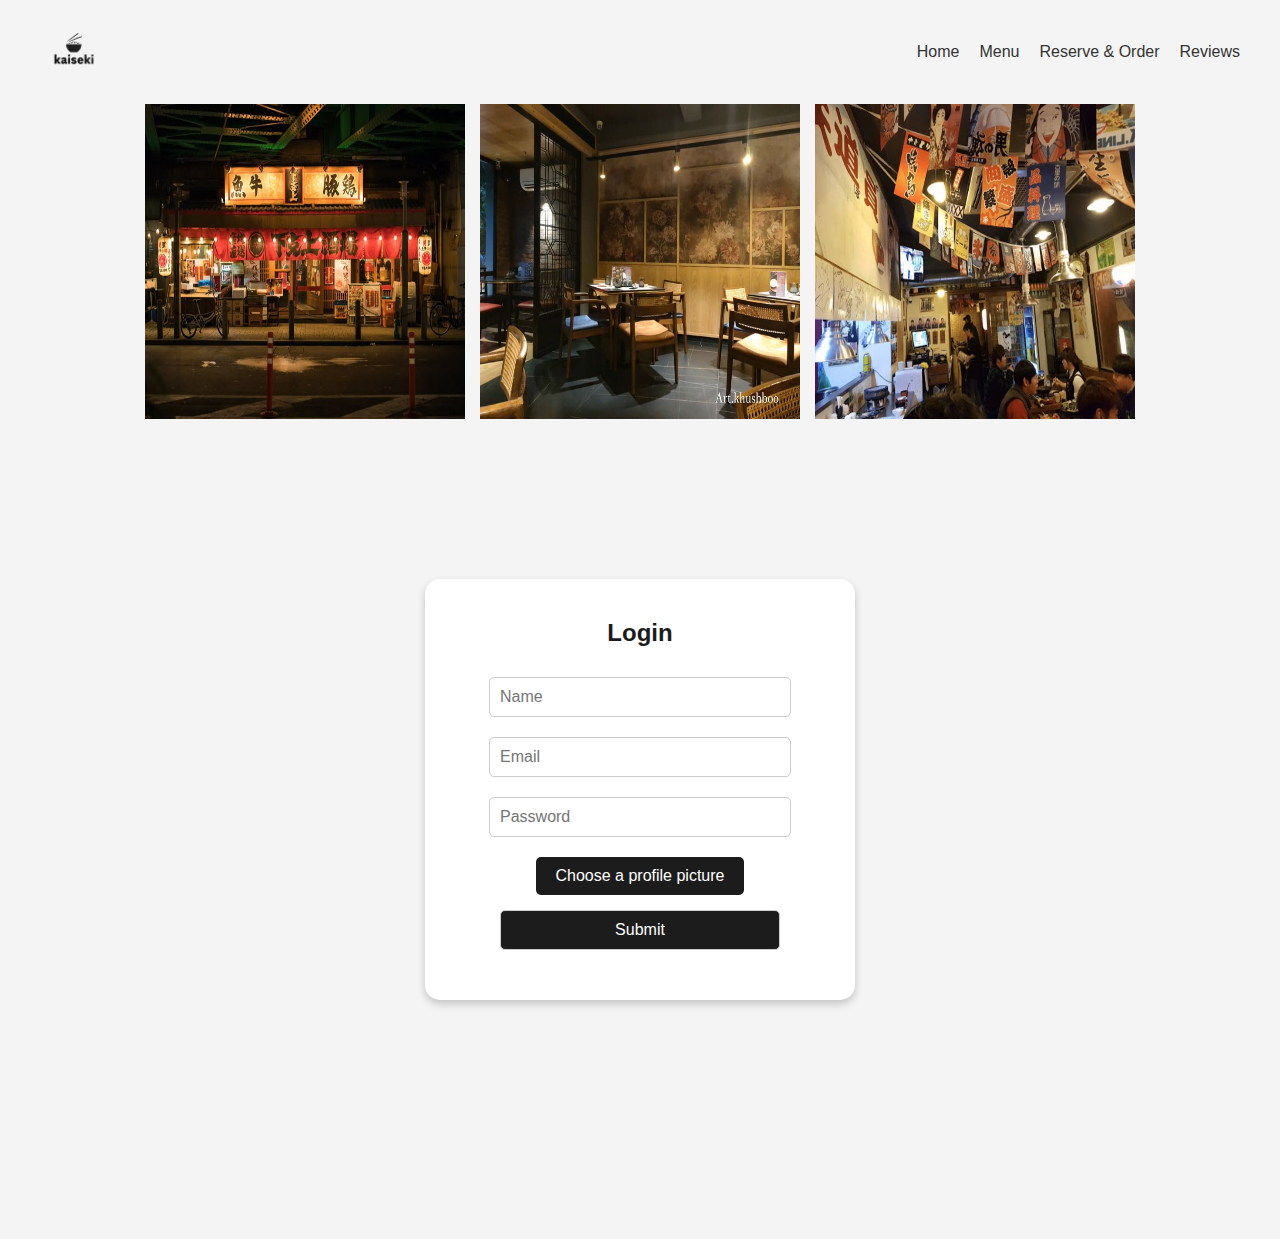
<file: login.html>
<!DOCTYPE html>
<html lang="en">
<head>
  <meta charset="UTF-8" />
  <meta name="viewport" content="width=device-width, initial-scale=1.0"/>
  <title>Login</title>
  <script type="module" src="login.js"></script>
  <link rel="icon" href="slike/logozavrsni.png" type="image/png" />
  <link rel="stylesheet" href="main.css" />
 
  <style>
    body { font-family: Arial, sans-serif; background-color: #f4f4f4; margin: 0; padding: 0; }
    .container { margin-top: -80px; display: flex; flex-direction: column; align-items: center; justify-content: center; height: 100vh; }
    .form-box { background: white; padding: 40px; border-radius: 15px; box-shadow: 0 4px 8px rgba(0, 0, 0, 0.2); width: 350px; text-align: center; }
    .form-box h2 { margin-bottom: 20px; color: #1c1c1c; }
    .form-box input { width: 100%; padding: 10px; margin: 10px 0; border: 1px solid #ccc; border-radius: 5px; font-size: 16px; }
    #file-input { display: none; }
    .custom-file-label { background-color: #1c1c1c; color: white; padding: 10px 20px; border-radius: 5px; cursor: pointer; display: inline-block; font-size: 16px; margin-top: 10px; }
    .file-name { display: block; font-size: 14px; color: #555; margin-top: 5px; }
    .submit-btn { background-color: #1c1c1c; color: white; border: none; padding: 10px; width: 100%; border-radius: 5px; cursor: pointer; font-size: 16px; margin-top: 10px; }
    .submit-btn:hover { background-color: #333; }
    .login-img { width: 25vw; height: 35vh; }
    .img-container { width: auto; height: auto; display: flex; flex-direction: row; justify-content: center; align-items: center; gap: 15px; }
    .delete-btn { background-color: #e74c3c; color: white; border: none; padding: 6px 10px; border-radius: 5px; margin-top: 5px; cursor: pointer; }
    .delete-btn:hover { background-color: #c0392b; }
  </style>
</head>
<body>
  <nav class="nav">
    <a href="index.html"><img src="slike/logozavrsni.png" alt="404" class="navlogo"/></a>
    <ul class="navlinks">
      <li><a href="index.html">Home</a></li>
      <li><a href="/index.html#menu">Menu</a></li>
      <li><a href="reserve.html">Reserve & Order</a></li>
      <li><a href="reviews.html">Reviews</a></li>
    </ul>
  </nav>

  <div class="img-container">
    <img src="slike/login.jpeg" alt="404" class="login-img">
    <img src="slike/login2.jpeg" alt="404" class="login-img">
    <img src="slike/login3.jpeg" alt="404" class="login-img">
  </div>

  <div class="container">
    <div class="form-box">
      <h2>Login</h2>
      <form id="login-form" enctype="multipart/form-data">
        <input type="text" id="name" name="name" placeholder="Name" required>
        <input type="email" id="email" name="email" placeholder="Email" required>
        <input type="password" id="password" name="password" placeholder="Password" required>
        <label for="file-input" class="custom-file-label">Choose a profile picture</label>
        <span class="file-name"></span>
        <input type="file" id="file-input" name="profile_picture">
        <input type="submit" value="Submit" class="submit-btn">
      </form>
    </div>
  </div>
</body>
</html>
</file>
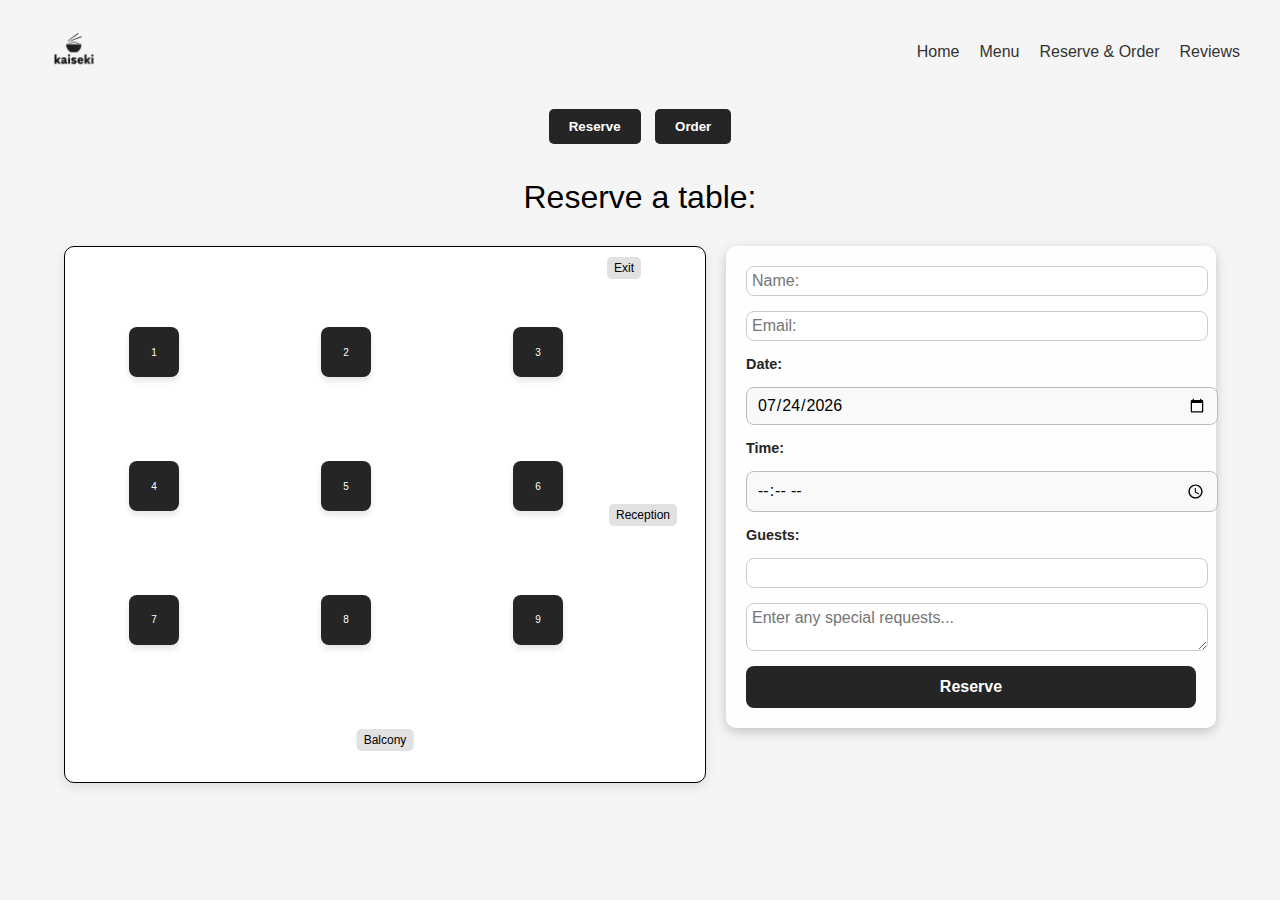
<file: reserve.html>
<!DOCTYPE html>
<html lang="en">
<head>
  <meta charset="UTF-8" />
  <meta name="viewport" content="width=device-width, initial-scale=1.0" />
  <title>kaiseki</title>
  <link rel="icon" href="slike/logozavrsni.png" type="image/png" />

  <link rel="stylesheet" href="reserve.css" />
  <link rel="stylesheet" href="main.css" />

  <script defer src="reserve.js"></script>
</head>
<body>
  <nav class="nav">
    <a href="#"><img src="slike/logozavrsni.png" alt="Logo" class="navlogo" /></a>
    <ul class="navlinks">
      <li><a href="index.html">Home</a></li>
      <li><a href="#menu">Menu</a></li>
      <li><a href="reserve.html">Reserve & Order</a></li>
      <li><a href="reviews.html">Reviews</a></li>
    </ul>
  </nav>

  <div class="switch-buttons">
    <button onclick="showSection('reserve')">Reserve</button>
    <button onclick="showSection('order')">Order</button>
  </div>

  <div id="reserve" class="section active">
    <p class="p2">Reserve a table:</p>
    <div class="reservation-container">
      <div class="restaurant">
        <div class="table" data-id="1"><span class="table-id">1</span></div>
        <div class="table" data-id="2"><span class="table-id">2</span></div>
        <div class="table" data-id="3"><span class="table-id">3</span></div>
        <div class="table" data-id="4"><span class="table-id">4</span></div>
        <div class="table" data-id="5"><span class="table-id">5</span></div>
        <div class="table" data-id="6"><span class="table-id">6</span></div>
        <div class="table" data-id="7"><span class="table-id">7</span></div>
        <div class="table" data-id="8"><span class="table-id">8</span></div>
        <div class="table" data-id="9"><span class="table-id">9</span></div>
        <div class="exit">Exit</div>
        <div class="reception">Reception</div>
        <div class="balcony">Balcony</div>
      </div>

      <form class="reservation-form" action="reservation.php">
        <p id="selected-table" class="hidden">
        <span id="table-number"></span>
        </p>
        <input type="hidden" id="table-id" name="table-id" />

        <input type="text" id="name" name="name" placeholder="Name:" required />
        <input type="email" id="email" name="email" placeholder="Email:" required />
        <label for="date">Date:</label>
        <input type="date" id="date" name="date" required />
        <label for="time">Time:</label>
        <input type="time" id="time" min="08:00" max="20:00" name="time" required />
        <label for="guests">Guests:</label>
        <input type="number" id="guests" name="guests" min="1" required />
        <textarea name="note" placeholder="Enter any special requests..."></textarea>

        <button type="submit">Reserve</button>
      </form>
    </div>
  </div>

<div id="order" class="section">
  <p class="p2">Order food:</p>
  <form id="order-form">
    <label for="dish">Select Dish:</label>
    <select id="dish" name="dish">
      <option value="Edamame" data-price="5.00">Edamame ($5.00)</option>
      <option value="Miso Soup" data-price="4.00">Miso Soup ($4.00)</option>
      <option value="Agedashi Tofu" data-price="6.00">Agedashi Tofu ($6.00)</option>
      <option value="Gyoza" data-price="7.00">Gyoza ($7.00)</option>
      <option value="Teriyaki Chicken" data-price="12.00">Teriyaki Chicken ($12.00)</option>
      <option value="Sushi Platter" data-price="18.00">Sushi Platter ($18.00)</option>
      <option value="Tempura Udon" data-price="13.00">Tempura Udon ($13.00)</option>
      <option value="Salmon Sashimi" data-price="15.00">Salmon Sashimi ($15.00)</option>
      <option value="Mochi Ice Cream" data-price="5.00">Mochi Ice Cream ($5.00)</option>
      <option value="Matcha Cheesecake" data-price="6.00">Matcha Cheesecake ($6.00)</option>
      <option value="Yuzu Sorbet" data-price="4.00">Yuzu Sorbet ($4.00)</option>
      <option value="Tempura Ice Cream" data-price="7.00">Tempura Ice Cream ($7.00)</option>
      <option value="Sake" data-price="8.00">Sake ($8.00)</option>
      <option value="Green Tea" data-price="3.00">Green Tea ($3.00)</option>
      <option value="Plum Wine" data-price="7.00">Plum Wine ($7.00)</option>
      <option value="Ramune" data-price="4.00">Ramune ($4.00)</option>
    </select>

    <button type="button" onclick="addToCart()">Add to Cart</button>
    <hr>

    <ul id="cart-list"></ul>
    <p>Total: $<span id="total-price">0.00</span></p>

    <input type="text" id="order-name" name="name" placeholder="Name:" required />
    <input type="email" id="order-email" name="email" placeholder="Email:" required />

    <label for="order-location">Delivery Location:</label>
    <input type="text" id="order-location" name="delivery_location" placeholder="e.g., Room 101" required />

    <label for="order-time">Delivery Time:</label>
    <input type="time" id="order-time" name="delivery_time" required />

    <label for="order-note">Special Request:</label>
    <textarea id="order-note" name="note" placeholder="Enter any special requests..."></textarea>

    <button type="submit">Place Order</button>
  </form>
</div>

</body>
</html>
</file>
<file: main.css>
* {
  margin: 0;
  padding: 0;
  font-family: "Poppins", sans-serif;
  scroll-behavior: smooth;
}

@import url(https://fonts.googleapis.com/css?family=Poppins:100,100italic,200,200italic,300,300italic,regular,italic,500,500italic,600,600italic,700,700italic,800,800italic,900,900italic);

.nav {
  display: flex;
  align-items: center;
  justify-content: space-between;
  padding: 10px 20px;
  margin: 20px;
}

.navlogo {
  height: 40px;
}

.navlinks {
  list-style: none;
  display: flex;
  gap: 20px;
  margin: 0;
  padding: 0;
}

.navlinks a {
  color: #333333;
  text-decoration: none;
  font-size: 16px;
  font-weight: lighter;
}

.navlinks a:hover {
  text-decoration: underline;
}
/* .switch {
  width: 40px;
  height: 20px;
  background-color: #ccc;
  border: none;
  border-radius: 50px;
  position: relative;
  cursor: pointer;
}

.switch:before {
  content: "";
  position: absolute;
  top: 5px;
  left: 5px;
  width: 10px;
  height: 10px;
  background-color: white;
  border-radius: 50%;
  transition: left 0.3s ease;
}

body.light-theme {
  background-color: white;
  color: black;
}

body.light-theme .switch {
  background-color: #4caf50;
}

body.light-theme .switch:before {
  left: 35px;
} */

/* header */
#header {
  margin: 0 60px;
  display: flex;
  justify-content: space-between;
  align-items: center;
}

.slika1,
.slika2 {
  width: 35%;
  height: 100vh;
  border-radius: 12px;
}

#header p {
  font-size: 70px;
  font-weight: bold;
}
/* about */
#about {
  margin: 80px auto;
  max-width: 1200px;
}

#about p:nth-child(1) {
  margin: 40px;
  text-align: center;
  font-size: 40px;
  font-weight: bolder;
}

#about p:nth-child(2) {
  text-align: center;
  max-width: 800px;
  margin: 20px auto 40px auto;
  font-size: 20px;
  font-weight: lighter;
}
.slikeabout {
  display: grid;
  grid-template-columns: 1fr 1fr 1fr;
  grid-template-rows: auto;
  gap: 10px;
  justify-items: center;
}

.slikeabout img {
  width: 100%;
  max-width: 600px;
  border-radius: 12px;
  transition: transform 0.3s ease;
}

.slikeabout img:hover {
  transform: scale(1.05);
}

.slikeabout img:nth-child(1) {
  grid-column: 2;
  grid-row: 1;
  max-width: 900px;
}

.slikeabout img:nth-child(2) {
  grid-column: 3;
  grid-row: 1;
  max-width: 600px;
}

.slikeabout img:nth-child(3) {
  grid-column: 1;
  grid-row: 1;
  max-width: 600px;
}

.slikeabout img:nth-child(4) {
  grid-column: 2;
  grid-row: 2;
  margin-top: -249px;
  max-width: 900px;
}

/* menu */
.menu-container {
  margin: 40px auto;
  max-width: 1200px;
  padding: 0 20px;
}

.menu-section {
  margin: 40px 0;
}

.menu-section h2 {
  text-align: left; /* Poravnanje naslova sekcije na lijevu stranu */
  font-size: 32px;
  font-weight: bold;
  margin-bottom: 20px;
}

.menu-item {
  display: flex;
  justify-content: space-between;
  align-items: center;
  border-bottom: 1px solid #ddd;
  padding: 10px 0;
}

.menu-item-info {
  text-align: left; /* Poravnanje informacija o stavkama menija na lijevu stranu */
}

.menu-item-info h3 {
  font-size: 18px;
  font-weight: bold;
  margin-bottom: 5px;
}

.menu-item-info p {
  font-size: 14px;
  color: #666;
}

.menu-item .tags {
  font-size: 12px;
  color: #999;
  margin-top: 5px;
}

.price {
  font-size: 16px;
  font-weight: bold;
  color: #333;
}

#menu {
  text-align: center;
}

.menu {
  font-size: 40px;
  font-weight: bolder;
  margin: 40px 0;
}

.naslovs {
  font-size: 20px;
  font-weight: bold;
}

.btnreserve {
  background-color: #1c1c1c;
  color: #f4f2f2;
  width: 129px;
  height: 46px;
  border: 0px;
  border-radius: 15px;
  margin: 20px;
}

/* Reserve */

.p1 {
  margin: 120px;
  text-align: center;
  margin: 40px;
  text-align: center;
  font-size: 40px;
  font-weight: bolder;
}
/* reviews */

.btnreview {
  background-color: #1c1c1c;
  color: #f4f2f2;
  width: 129px;
  height: 46px;
  border: 0px;
  border-radius: 15px;
  margin: 20px;
}
#reviews-container {
  max-width: 1200px;
  margin: 20px auto;
  padding: 20px;
  background-color: #f9f9f9;
  border-radius: 10px;
  box-shadow: 0 4px 8px rgba(0, 0, 0, 0.1);
  text-align: center;
}

#reviews-container h1 {
  font-size: 2rem;
  color: #333;
  margin-bottom: 20px;
}

#reviews-list {
  display: flex;
  flex-wrap: wrap;
  gap: 20px;
  padding: 0;
  margin: 0;
  justify-content: center;
  list-style-type: none;
}

#reviews-list li {
  background-color: #ffffff;
  border: 1px solid #ddd;
  border-radius: 8px;
  padding: 15px;
  width: 280px;
  display: flex;
  flex-direction: column;
  align-items: center;
  text-align: center;
  box-shadow: 0 2px 4px rgba(0, 0, 0, 0.1);
  transition: transform 0.3s ease;
}

#reviews-list li:hover {
  transform: translateY(-5px);
}

#reviews-list li img {
  width: 60px;
  height: 60px;
  border-radius: 50%;
  margin-bottom: 10px;
}

#reviews-list li strong {
  font-size: 1.1rem;
  color: #333;
  margin-bottom: 5px;
}

#reviews-list li p {
  margin: 5px 0;
  color: #555;
}

#reviews-list li span {
  margin-top: 10px;
  color: #f4c430;
  font-size: 1.2rem;
}
/* mainpage review */
.reviews-section {
  max-width: 800px;
  margin: 0 auto;
  padding: 20px;
  background-color: #f8f9fa;
  border-radius: 10px;
  box-shadow: 0 4px 8px rgba(0, 0, 0, 0.1);
  text-align: center;
}

.reviews-section h2 {
  font-size: 24px;
  margin-bottom: 15px;
}

.review-text {
  font-size: 16px;
  margin-bottom: 20px;
  font-style: italic;
}
/* login-komentar/review */
#login-modal {
  position: fixed;
  top: 0;
  left: 0;
  width: 100%;
  height: 100%;
  background-color: rgba(0, 0, 0, 0.5); /* Poluprozirna pozadina */
  display: flex;
  justify-content: center;
  align-items: center;
}

#modal-content {
  background-color: white;
  padding: 20px;
  border-radius: 10px;
  width: 300px;
  text-align: center;
}

#login-form input {
  width: 80%;
  padding: 10px;
  margin: 10px 0;
}

#login-form button {
  padding: 10px;
  background-color: #1c1c1c;
  color: white;
  border: none;
  border-radius: 5px;
}

#close-modal {
  margin-top: 10px;
  padding: 5px 10px;
  background-color: #888;
  color: white;
  border: none;
  border-radius: 5px;
}

/* footer */
footer {
  display: flex;
  justify-content: space-between;
  padding: 20px 60px;
  background-color: #f4f2f2;
  margin-top: 60px;
  box-shadow: 0 -1px 5px rgba(0, 0, 0, 0.1);
}

#lijevo,
#desno {
  display: flex;
  flex-direction: column;
  justify-content: center;
}

#lijevo {
  align-items: flex-start;
}

#lijevo img {
  width: 150px;
  margin-bottom: 20px;
}

#lijevo p {
  color: #333;
  text-align: left;
  font-size: 16px;
  margin: 0;
}

#desno {
  align-items: flex-start;
}

#desno iframe {
  width: 300px;
  height: 225px;
  border: 0;
  margin-bottom: 20px;
}

.social-media {
  display: flex;
  gap: 15px;
  margin-top: 10px;
}

.social-icon {
  font-size: 28px;
  color: #333;
  transition: color 0.3s ease, transform 0.3s ease;
}
</file>
<file: reserve.css>
body {
  margin: 0;
  font-family: Arial, sans-serif;
  background-color: #f5f5f5;
}

/* Označeni stol */
.table.selected {
  background-color: rgba(250, 50, 50, 0.884) !important;
  color: white;
  border: 2px solid rgba(250, 50, 50, 0.884);
}

/* Aktivni toggle gumb */
.switch-buttons .active-button {
  background-color: rgba(250, 50, 50, 0.884);
}

/* Datumski i vremenski input – bolja vidljivost */
.reservation-form input[type="date"],
.reservation-form input[type="time"] {
  background-color: #f9f9f9;
  padding: 8px 10px;
  border: 1px solid #bbb;
  border-radius: 8px;
  font-size: 1rem;
}

/* Centriraj order potvrdu */
#order-confirmation {
  text-align: center;
  font-weight: bold;
  font-size: 1.1rem;
  color: #252525;
  padding-top: 20px;
}


.switch-buttons {
  text-align: center;
  margin: 20px;
}

.switch-buttons button {
  padding: 10px 20px;
  margin: 5px;
  border: none;
  background-color: #252525;
  color: white;
  font-weight: bold;
  cursor: pointer;
  border-radius: 5px;
}

.switch-buttons button:hover {
  background-color: #333;
}

.section {
  display: none;
}

.section.active {
  display: block;
}

.p2 {
  font-size: 2rem;
  font-weight: 500;
  margin: 30px;
  text-align: center;
}

.reservation-container {
  display: flex;
  justify-content: center;
  align-items: flex-start;
  gap: 20px;
  padding: 0 20px;
  flex-wrap: wrap;
}

.restaurant {
  flex: 1;
  min-width: 300px;
  max-width: 600px;
  height: 55vh;
  border: 1px solid black;
  position: relative;
  padding: 20px;
  background-color: #fff;
  border-radius: 10px;
  box-shadow: 0 4px 12px rgba(0, 0, 0, 0.1);
}

.table {
  position: absolute;
  width: 50px;
  height: 50px;
  background-color: #252525;
  color: white;
  border-radius: 8px;
  display: flex;
  justify-content: center;
  align-items: center;
  cursor: pointer;
  box-shadow: 0 4px 6px rgba(0, 0, 0, 0.1);
}

.table:hover {
  background-color: #cbcbcb;
  color: #252525;
  box-shadow: 0 6px 10px rgba(0, 0, 0, 0.2);
}

.table-id {
  font-size: 10px;
}

.table:nth-child(1) { top: 15%; left: 10%; }
.table:nth-child(2) { top: 15%; left: 40%; }
.table:nth-child(3) { top: 15%; left: 70%; }
.table:nth-child(4) { top: 40%; left: 10%; }
.table:nth-child(5) { top: 40%; left: 40%; }
.table:nth-child(6) { top: 40%; left: 70%; }
.table:nth-child(7) { top: 65%; left: 10%; }
.table:nth-child(8) { top: 65%; left: 40%; }
.table:nth-child(9) { top: 65%; left: 70%; }

.exit, .reception, .balcony {
  position: absolute;
  font-size: 12px;
  font-weight: lighter;
  background-color: #e1e1e1;
  padding: 4px 7px;
  border-radius: 5px;
  color: black;
}
.exit { top: 10px; left: 90%; transform: translateX(-100%); }
.reception { top: 50%; left: 85%; transform: translateY(-50%); }
.balcony { top: 90%; left: 50%; transform: translateX(-50%); }

.reservation-form {
  flex: 1;
  max-width: 450px;
  min-width: 300px;
  padding: 20px;
  background-color: #fffefe;
  border-radius: 10px;
  box-shadow: 0 4px 12px rgba(0, 0, 0, 0.2);
  display: flex;
  flex-direction: column;
  gap: 15px;
}

.reservation-form input,
.reservation-form textarea {
  width: 100%;
  padding: 5px;
  border: 1px solid #ccc;
  border-radius: 8px;
  font-size: 1rem;
}

.reservation-form label {
  font-size: 0.9rem;
  font-weight: bold;
  color: #252525;
}

.reservation-form button {
  padding: 12px;
  border: none;
  background-color: #252525;
  color: white;
  font-weight: bold;
  font-size: 1rem;
  cursor: pointer;
  border-radius: 8px;
}
.reservation-form button:hover {
  background-color: #333;
}

#order-form {
  max-width: 500px;
  margin: 0 auto;
  display: flex;
  flex-direction: column;
  gap: 15px;
  background-color: #fff;
  padding: 20px;
  border-radius: 10px;
  box-shadow: 0 4px 12px rgba(0, 0, 0, 0.1);
}

.hidden {
  display: none;
}

@media screen and (max-width: 768px) {
  .reservation-container {
    flex-direction: column;
    align-items: center;
  }

  .restaurant,
  .reservation-form {
    width: 90%;
    max-width: none;
  }
}
/* ---------- ORDER SEKCIA UJEDNAČENA ---------- */

#order-form label {
  font-size: 0.9rem;
  font-weight: bold;
  color: #252525;
}

#order-form input,
#order-form select,
#order-form textarea {
  width: 100%;
  padding: 10px;
  border: 1px solid #ccc;
  border-radius: 8px;
  font-size: 1rem;
  background-color: #f9f9f9;
  box-sizing: border-box;
}

#order-form button[type="button"],
#order-form button[type="submit"] {
  padding: 12px;
  border: none;
  background-color: #252525;
  color: white;
  font-weight: bold;
  font-size: 1rem;
  cursor: pointer;
  border-radius: 8px;
}

#order-form button[type="button"]:hover,
#order-form button[type="submit"]:hover {
  background-color: #333;
}

#cart-list {
  list-style: none;
  padding-left: 0;
  margin-top: 0;
}

#cart-list li {
  display: flex;
  justify-content: space-between;
  align-items: center;
  background-color: #f3f3f3;
  padding: 8px 12px;
  margin-bottom: 6px;
  border-radius: 6px;
}

#cart-list li button {
  background-color: #e74c3c;
  border: none;
  padding: 4px 8px;
  color: white;
  font-size: 0.9rem;
  border-radius: 5px;
  cursor: pointer;
}

#cart-list li button:hover {
  background-color: #c0392b;
}

#total-price {
  font-weight: bold;
  color: #252525;
  font-size: 1.1rem;
}
</file>
